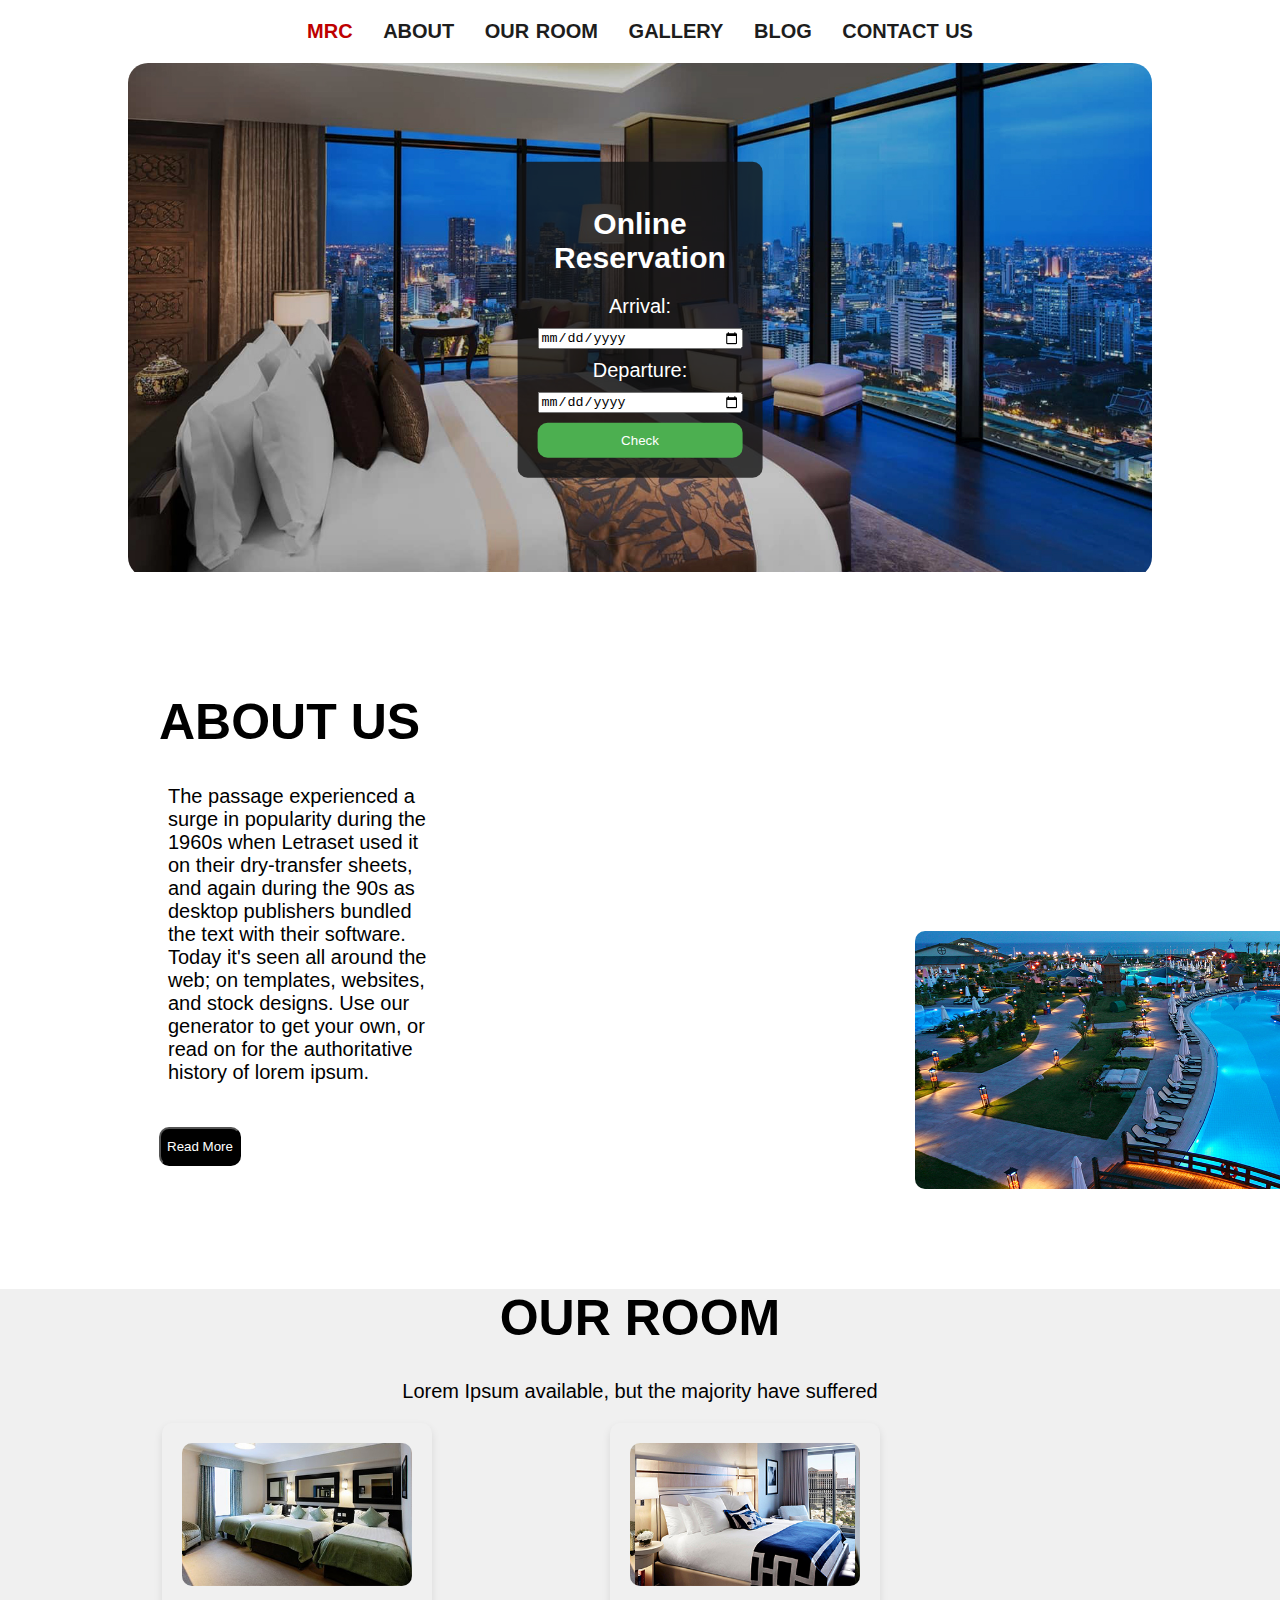
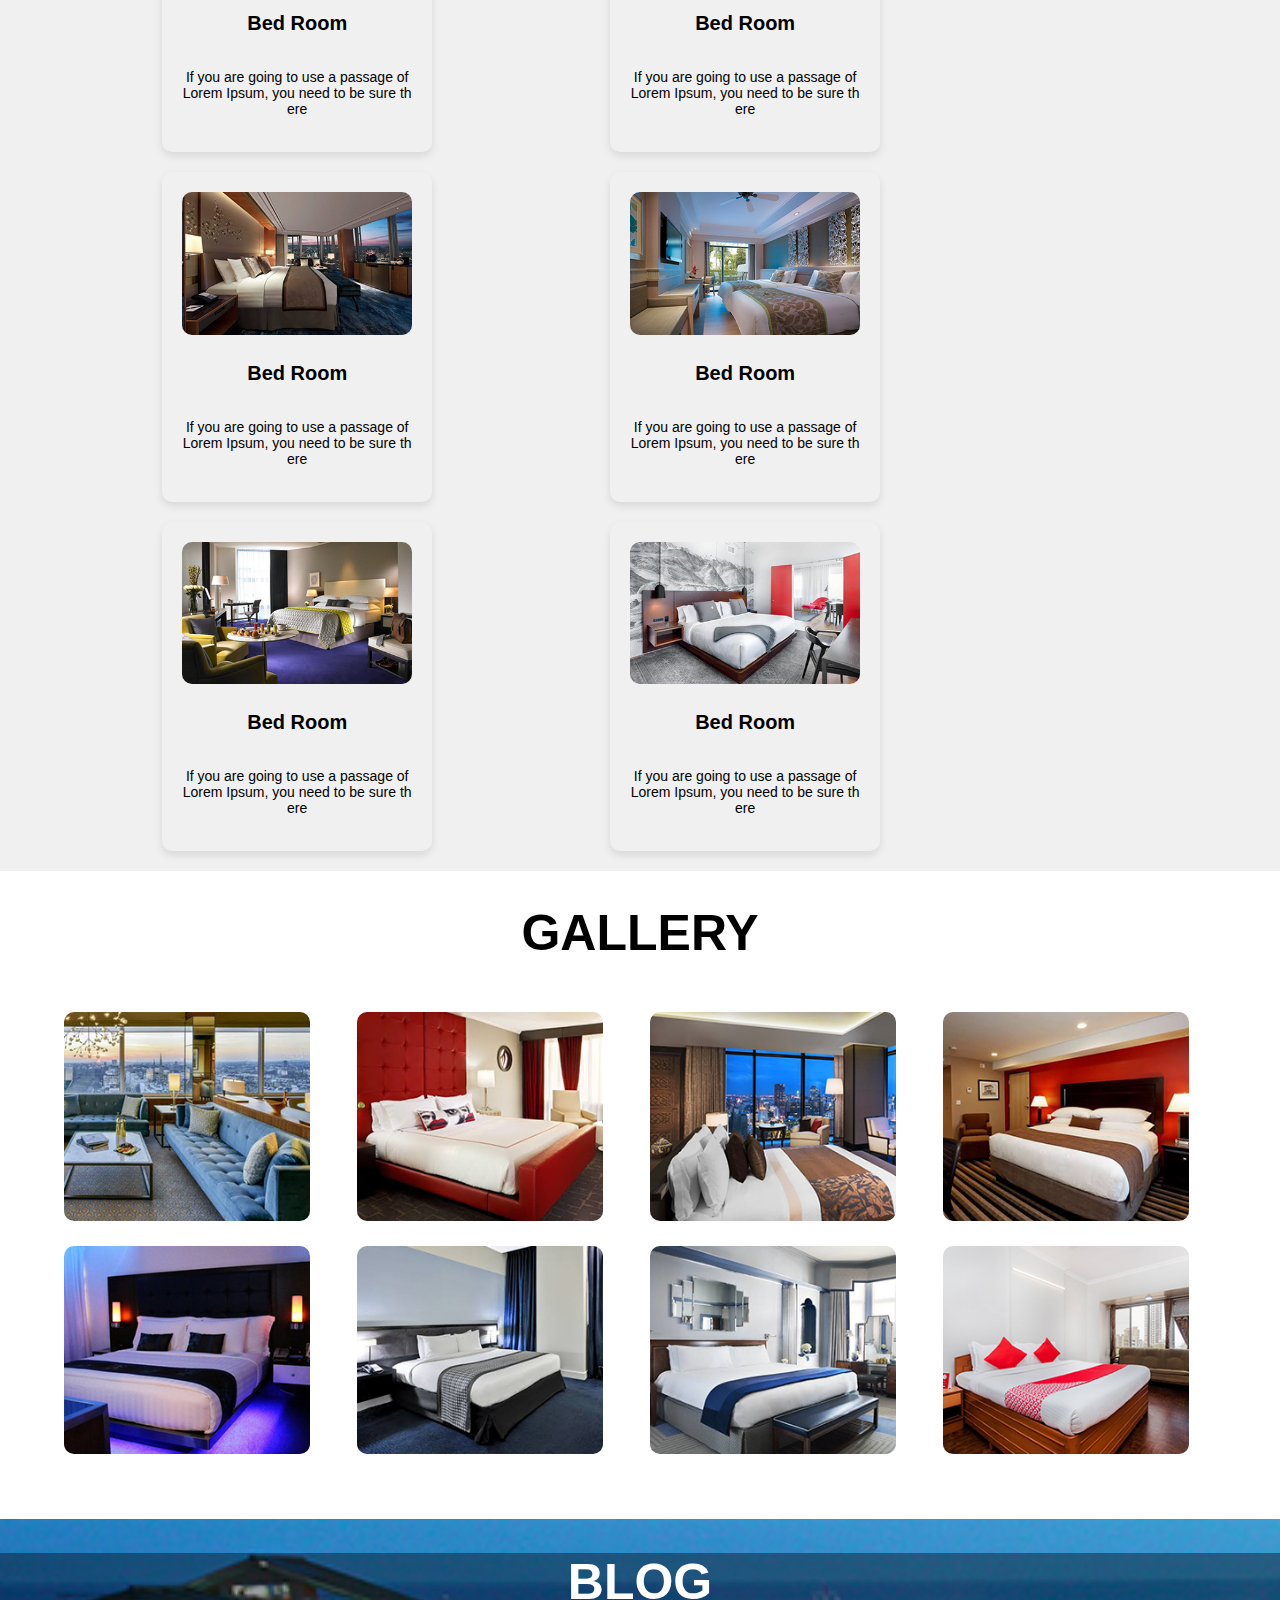
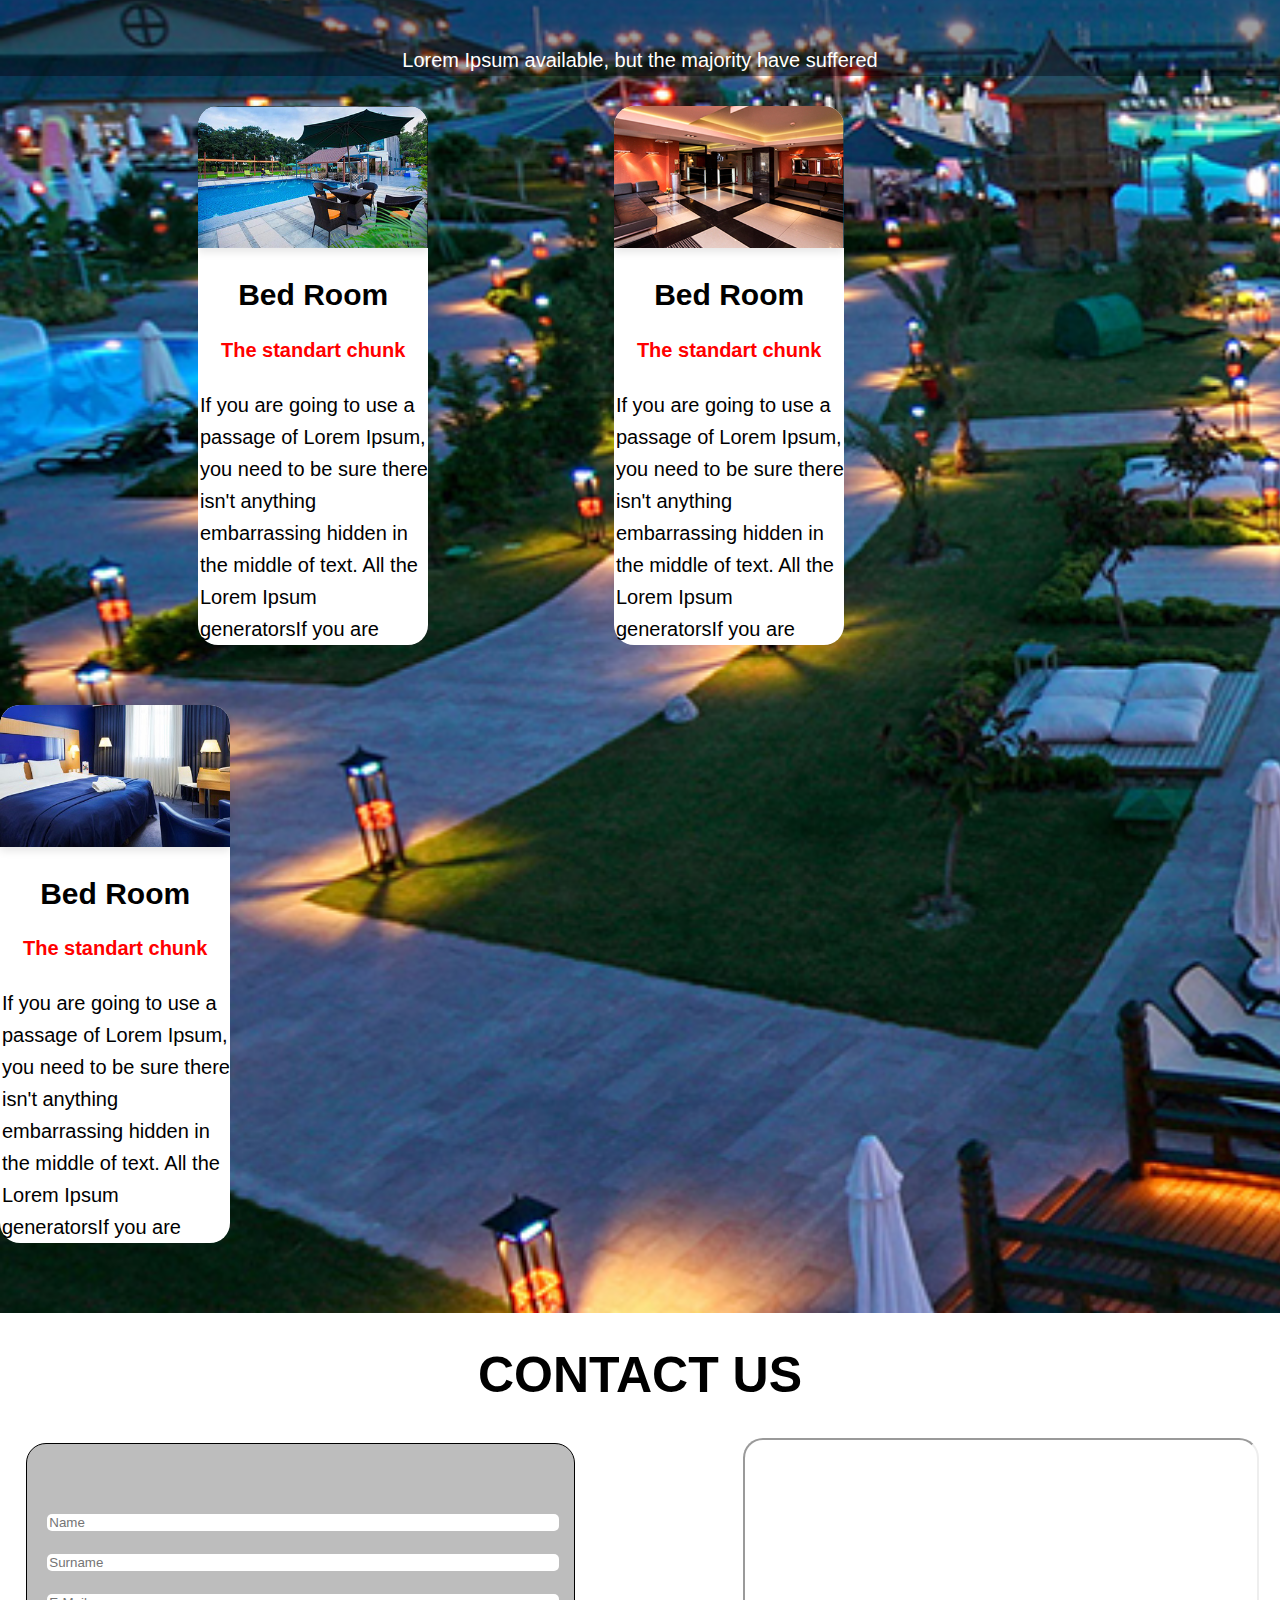
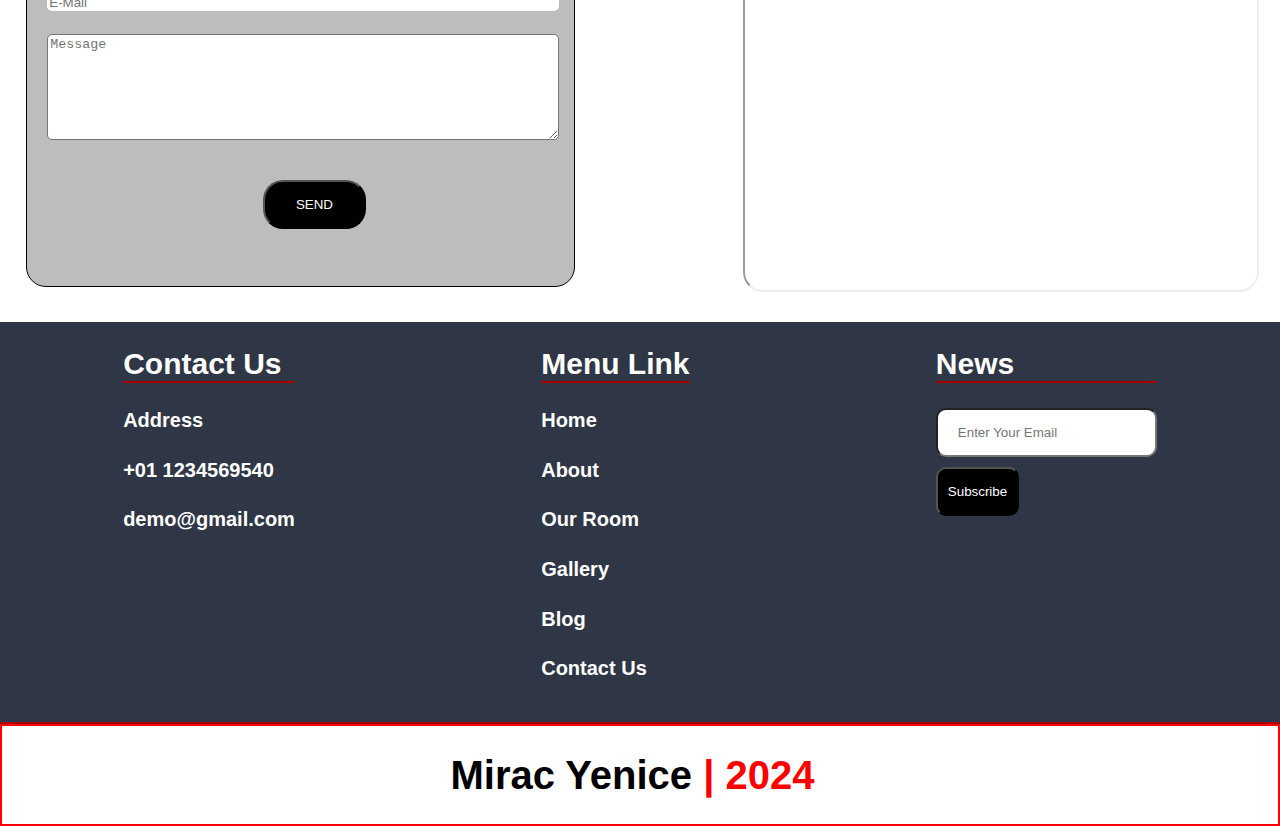
<file: index.html>
<!DOCTYPE html>
<html lang="en">
  <head>
    <meta charset="UTF-8" />
    <meta name="viewport" content="width=device-width, initial-scale=1.0" />
    <link rel="shortcut icon" href="Images/favicon.png" type="image/x-icon" />
    <link
      rel="stylesheet"
      href="https://cdnjs.cloudflare.com/ajax/libs/bootstrap/5.3.3/js/bootstrap.min.js"
    />
    <link rel="stylesheet" href="style.css" />
    <title>Mrc Hotel</title>
  </head>
  <body>
    <div class="container-head">
      <div class="container-nav">
        <a href="index.html" style="border-bottom: none; color: rgb(190, 0, 0)"
          >Mrc</a
        >
        <a href="about.html">About</a>
        <a href="our-room.html" style="word-spacing: 1px">Our Room</a>
        <a href="gallery.html">Gallery</a>
        <a href="blog.html">Blog</a>
        <a href="contact.html" style="word-spacing: 1px">Contact Us</a>
      </div>
    </div>

    <section class="slider">
      <div class="slider-container">
        <div class="slide active">
          <img src="Images/banner1.jpg" alt="Fotoğraf 1" />
        </div>
        <div class="slide">
          <img src="Images/banner2.jpg" alt="Fotoğraf 2" />
        </div>
        <div class="slide">
          <img src="Images/banner3.jpg" alt="Fotoğraf 3" />
        </div>
        <div class="slide">
          <img src="Images/banner1.jpg" alt="Fotoğraf 1" />
        </div>
        <div class="slide">
          <img src="Images/banner2.jpg" alt="Fotoğraf 2" />
        </div>
        <div class="slide">
          <img src="Images/banner3.jpg" alt="Fotoğraf 3" />
        </div>
      </div>

      <div class="form-overlay">
        <h2>Online Reservation</h2>
        <form>
          <label for="giris-tarihi">Arrival:</label>
          <input type="date" id="giris-tarihi" name="giris-tarihi" />

          <label for="cikis-tarihi">Departure:</label>
          <input type="date" id="cikis-tarihi" name="cikis-tarihi" />

          <button type="submit">Check</button>
        </form>
      </div>
    </section>

    <section class="about-container" id="about">
      <div class="item">
        <br>
        <h1>ABOUT US</h1>
        <p>
          The passage experienced a surge in popularity during the 1960s when
          Letraset used it on their dry-transfer sheets, and again during the
          90s as desktop publishers bundled the text with their software. Today
          it's seen all around the web; on templates, websites, and stock
          designs. Use our generator to get your own, or read on for the
          authoritative history of lorem ipsum.
        </p>
        <br>
        <a href="about.html">
        <button class="about-btn">Read More</button></a>
      </div>
      <div class="image-content">
        <img src="Images/about.png" alt="" />
      </div>
    </section>

    <section class="our-room" id="our-room" style="background-color: #f0f0f0">
      <div class="item-text" style="background-color: #f0f0f0">
        <h1
          style="
            justify-content: center;
            position: relative;
            font-size: 50px;

            display: flex;
          "
        >
          OUR ROOM
        </h1>
        <p style="justify-content: center; display: flex; font-size: 20px">
          Lorem Ipsum available, but the majority have suffered
        </p>
      </div>
      <div class="grid-item">
        <img src="Images/room1.jpg" alt="Resim 1" />
        <h2>Bed Room</h2>
        <p>
          If you are going to use a passage of Lorem Ipsum, you need to be sure
          there
        </p>
      </div>

      <div class="grid-item">
        <img src="Images/room2.jpg" alt="Resim 2" />
        <h2>Bed Room</h2>
        <p>
          If you are going to use a passage of Lorem Ipsum, you need to be sure
          there
        </p>
      </div>

      <div class="grid-item">
        <img src="Images/room3.jpg" alt="Resim 3" />
        <h2>Bed Room</h2>
        <p>
          If you are going to use a passage of Lorem Ipsum, you need to be sure
          there
        </p>
      </div>

      <div class="grid-item">
        <img src="Images/room4.jpg" alt="Resim 4" />
        <h2>Bed Room</h2>
        <p>
          If you are going to use a passage of Lorem Ipsum, you need to be sure
          there
        </p>
      </div>

      <div class="grid-item">
        <img src="Images/room5.jpg" alt="Resim 5" />
        <h2>Bed Room</h2>
        <p>
          If you are going to use a passage of Lorem Ipsum, you need to be sure
          there
        </p>
      </div>

      <div class="grid-item">
        <img src="Images/room6.jpg" alt="Resim 6" />
        <h2>Bed Room</h2>
        <p>
          If you are going to use a passage of Lorem Ipsum, you need to be sure
          there
        </p>
      </div>
    </section>

    <section class="gallery" id="gallery">
      <h1 style="justify-content: center; display: flex; font-size: 50px">
        GALLERY
      </h1>

      <div
        class="gallery-container"
        style="
          display: grid;
          grid-template-columns: repeat(4, 1fr); /* Her satırda 4 sütun */
          gap: 20px;
          margin: 50px auto;
          width: 90%;
          flex-wrap: wrap;
        "
      >
        <div class="slideg">
          <img src="Images/gallery/gallery1.jpg" alt="Fotoğraf-1" />
        </div>
        <div class="slideg">
          <img src="Images/gallery/gallery2.jpg" alt="Fotoğraf-2" />
        </div>
        <div class="slideg">
          <img src="Images/gallery/gallery3.jpg" alt="Fotoğraf-3" />
        </div>
        <div class="slideg">
          <img src="Images/gallery/gallery4.jpg" alt="Fotoğraf-4" />
        </div>
        <div class="slideg">
          <img src="Images/gallery/gallery5.jpg" alt="Fotoğraf-5" />
        </div>
        <div class="slideg">
          <img src="Images/gallery/gallery6.jpg" alt="Fotoğraf-6" />
        </div>
        <div class="slideg">
          <img src="Images/gallery/gallery7.jpg" alt="Fotoğraf-7" />
        </div>
        <div class="slideg">
          <img src="Images/gallery/gallery8.jpg" alt="Fotoğraf-8" />
        </div>
      </div>
    </section>

    <section class="blog" id="blog">
      <div
        class="blog-container"
        style="background-color: rgba(0, 0, 8, 0.384); flex-wrap: initial"
      >
        <h1
          style="
            display: flex;
            justify-content: center;
            font-size: 50px;
            color: white;
          "
        >
          BLOG
        </h1>
        <p
          style="
            display: flex;
            justify-content: center;
            color: white;
            font-size: 20px;
            word-break: break-all;
          "
        >
          Lorem Ipsum available, but the majority have suffered
        </p>
      </div>
      <div class="grid-items" style="margin-left: 22vh">
        <img src="Images/blog/blog1.jpg" alt="Resim-1" />
        <h2 style="justify-content: center; display: flex">Bed Room</h2>
        <h4 style="color: red; display: flex; justify-content: center">
          The standart chunk
        </h4>
        <p style="margin-left: 2px">
          If you are going to use a passage of Lorem Ipsum, you need to be sure
          there isn't anything embarrassing hidden in the middle of text. All
          the Lorem Ipsum generatorsIf you are
        </p>
      </div>
      <div class="grid-items">
        <img src="Images/blog/blog2.jpg" alt="Resim-1" />
        <h2 style="justify-content: center; display: flex">Bed Room</h2>
        <h4 style="color: red; display: flex; justify-content: center">
          The standart chunk
        </h4>
        <p style="margin-left: 2px">
          If you are going to use a passage of Lorem Ipsum, you need to be sure
          there isn't anything embarrassing hidden in the middle of text. All
          the Lorem Ipsum generatorsIf you are
        </p>
      </div>
      <div class="grid-items">
        <img src="Images/blog/blog3.jpg" alt="Resim-1" />
        <h2 style="justify-content: center; display: flex">Bed Room</h2>
        <h4 style="color: red; display: flex; justify-content: center">
          The standart chunk
        </h4>
        <p style="margin-left: 2px">
          If you are going to use a passage of Lorem Ipsum, you need to be sure
          there isn't anything embarrassing hidden in the middle of text. All
          the Lorem Ipsum generatorsIf you are
        </p>
      </div>
    </section>

    <section
      class="contact"
      id="contact"
      
    >
      <div class="contact-header" style="display: block">
        <h1 style="font-size: 50px; display: flex; justify-content: center">
          CONTACT US
        </h1>
      </div>
      <div class="form" style="top: 0">
        <form>
          <input
            type="text"
            id="isim"
            style="border-radius: 5px; border: none"
            name="isim"
            placeholder="Name"
          />
          <br />

          <input
            type="text"
            id="isim"
            style="border-radius: 5px; border: none"
            name="soyisim"
            placeholder="Surname"
          />
          <br />

          <input
            type="email"
            id="email"
            style="border-radius: 5px; border: none"
            name="email"
            placeholder="E-Mail"
          />
          <br />

          <textarea
            id="mesaj"
            style="height: 100px; border-radius: 5px"
            name="mesaj"
            placeholder="Message"
          ></textarea>

          <button
            class="sendBtn"
            type="submit"
            style="
              width: 20%;
              justify-content: center;
              display: flex;
              text-decoration: none;
              background-color: black;
              color: white;
              border-radius: 20px;
              margin-left: 24vh;
              padding: 15px;
              margin-top: 40px;
              cursor: pointer;
            "
          >
            SEND
          </button>
        </form>

        <iframe
          src="https://www.google.com/maps/embed?pb=!1m18!1m12!1m3!1d6015.759877054933!2d28.99177514809482!3d41.071616973734265!2m3!1f0!2f0!3f0!3m2!1i1024!2i768!4f13.1!3m3!1m2!1s0x14cab6f83672f8bd%3A0x12c9d57e5a4cc0b8!2zTWVjaWRpeWVrw7Z5LCAzNDM4MSDFnmnFn2xpL8Swc3RhbmJ1bA!5e0!3m2!1sen!2str!4v1726172340310!5m2!1sen!2str"
          class="map"
          loading="lazy"
          referrerpolicy="no-referrer-when-downgrade"
        ></iframe>
      </div>
    </section>

    <section class="footer-container">
      <footer class="ftr">
        <div class="ftrAbout">
          <h2>Contact Us</h2>
          <h4>Address</h4>
          <h4>+01 1234569540</h4>
          <h4>demo@gmail.com</h4>
        </div>
        <div class="ftrMenu" style="text-decoration: none; color: white">
          <h2>Menu Link</h2>
          <h4><a href="index.html">Home</a></h4>
          <h4><a href="about.html">About</a></h4>
          <h4><a href="our-room.html">Our Room</a></h4>
          <h4><a href="gallery.html">Gallery</a></h4>
          <h4><a href="blog.html">Blog</a></h4>
          <h4><a href="contact.html">Contact Us</a></h4>
        </div>
        <div class="ftrNew">
          <h2>News</h2>
          <form>
            <input type="email" placeholder="Enter Your Email" />
          </form>
          <button>Subscribe</button>
        </div>
        

      </footer>
        <div style="align-items: center; justify-content: center; display: flex; border: 2px solid red; padding-right: 15px;">
          <h1>Mirac Yenice <span style="color: red">| 2024</span></h1>
        </div>
    </section>

    <script src="app.js"></script>
    <script src="https://cdn.jsdelivr.net/npm/bootstrap@5.3.3/dist/js/bootstrap.bundle.min.js"></script>
  </body>
</html>
</file>
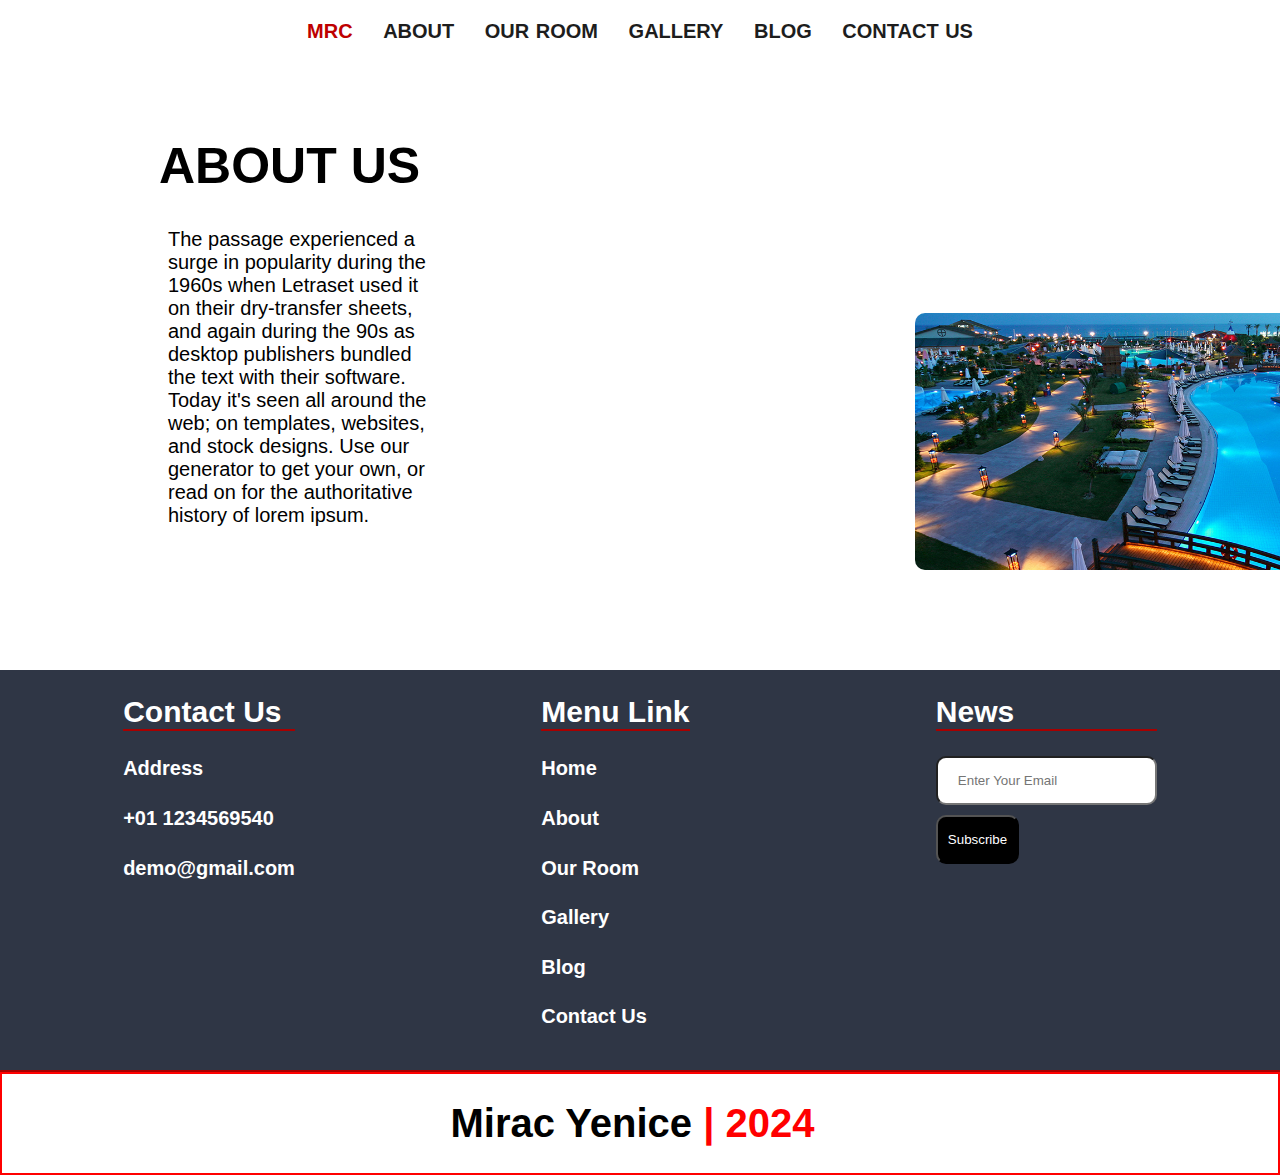
<file: about.html>
<!DOCTYPE html>
<html lang="en">
  <head>
    <meta charset="UTF-8" />
    <meta name="viewport" content="width=device-width, initial-scale=1.0" />
    <link
      rel="stylesheet"
      href="https://cdnjs.cloudflare.com/ajax/libs/bootstrap/5.3.3/js/bootstrap.min.js"
    />
    <link rel="stylesheet" href="style.css" />
    <title>Mrc Hotel</title>
  </head>
  <body>
    <div class="container-head">
      <div class="container-nav">
        <a href="index.html" style="color: rgb(190, 0, 0)">Mrc</a>
        <a href="about.html">About</a>
        <a href="our-room.html" style="word-spacing: 1px">Our Room</a>
        <a href="gallery.html">Gallery</a>
        <a href="blog.html">Blog</a>
        <a href="contact.html" style="word-spacing: 1px">Contact Us</a>
      </div>
    </div>



    <section class="about-container" id="about">
      <div class="item">
        <h1>ABOUT US</h1>
        <p>
          The passage experienced a surge in popularity during the 1960s when
          Letraset used it on their dry-transfer sheets, and again during the
          90s as desktop publishers bundled the text with their software. Today
          it's seen all around the web; on templates, websites, and stock
          designs. Use our generator to get your own, or read on for the
          authoritative history of lorem ipsum.
        </p>
        
      </div>
      <div class="image-content">
        <img src="Images/about.png" alt="" />
      </div>
    </section>



    <section class="footer-container">
      <footer class="ftr">
        <div class="ftrAbout">
          <h2>Contact Us</h2>
            <h4>Address</h4>
            <h4>+01 1234569540</h4>
            <h4>demo@gmail.com</h4>
        </div>
        <div class="ftrMenu" style="text-decoration: none; color: white;">
          <h2>Menu Link</h2>
            <h4><a href="index.html">Home</a></h4>
            <h4><a href="about.html">About</a></h4>
            <h4><a href="our-room.html">Our Room</a></h4>
            <h4><a href="gallery.html">Gallery</a></h4>
            <h4><a href="blog.html">Blog</a></h4>
            <h4><a href="contact.html">Contact Us</a></h4>
        </div>
        <div class="ftrNew">
          <h2>News</h2>
          <form>
            <input type="email" placeholder="Enter Your Email">
          </form>
          <button>Subscribe</button>
        </div>
      </footer>
        <div style="align-items: center; justify-content: center; display: flex; border: 2px solid red; padding-right: 15px;">
          <h1>Mirac Yenice <span style="color: red">| 2024</span></h1>
        </div>
    </section>

    <script src="app.js"></script>
  </body>
</html>
</file>
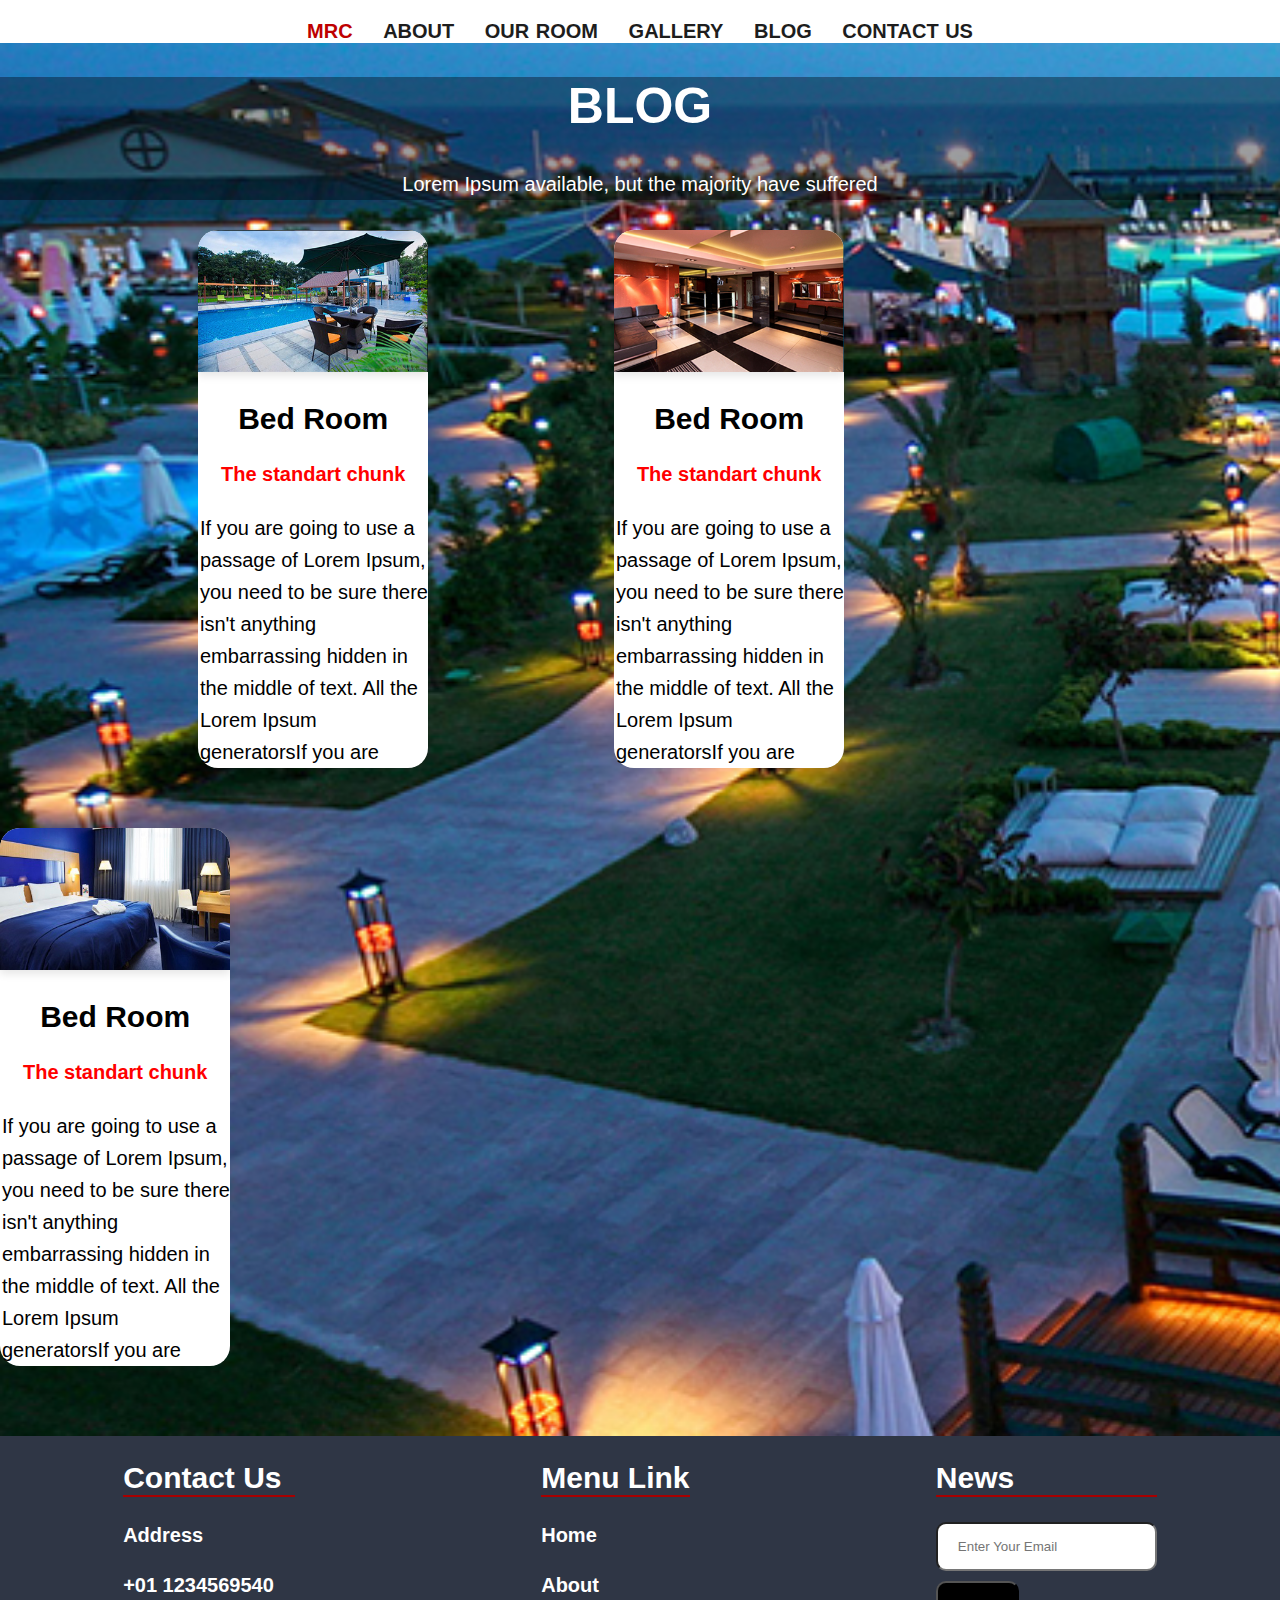
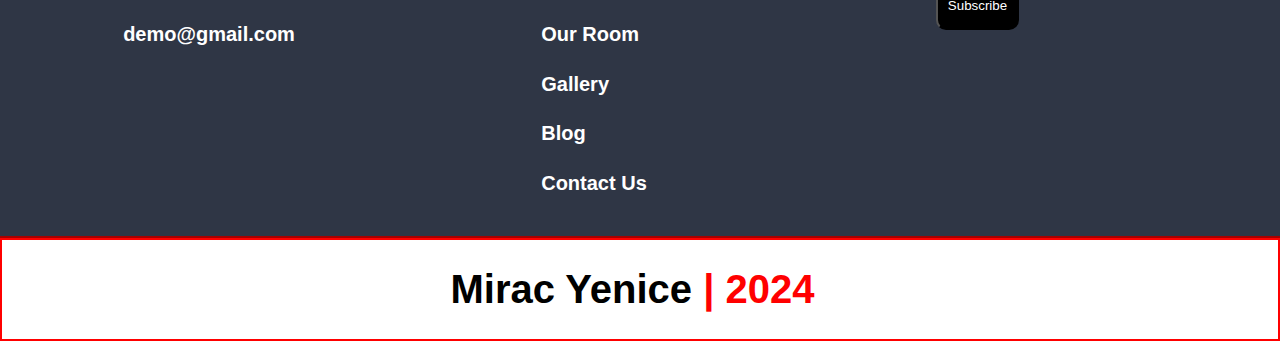
<file: blog.html>
<!DOCTYPE html>
<html lang="en">
  <head>
    <meta charset="UTF-8" />
    <meta name="viewport" content="width=device-width, initial-scale=1.0" />
    <link
      rel="stylesheet"
      href="https://cdnjs.cloudflare.com/ajax/libs/bootstrap/5.3.3/js/bootstrap.min.js"
    />
    <link rel="stylesheet" href="style.css" />
    <title>Mrc Hotel</title>
  </head>
  <body>
    <div class="container-head">
      <div class="container-nav">
        <a href="index.html" style="color: rgb(190, 0, 0)">Mrc</a>
        <a href="about.html">About</a>
        <a href="our-room.html" style="word-spacing: 1px">Our Room</a>
        <a href="gallery.html">Gallery</a>
        <a href="blog.html">Blog</a>
        <a href="contact.html" style="word-spacing: 1px">Contact Us</a>
      </div>
    </div>

    <section class="blog" id="blog">
      <div
        class="blog-container"
        style="background-color: rgba(0, 0, 8, 0.384)"
      >
        <h1
          style="
            display: flex;
            justify-content: center;
            font-size: 50px;
            color: white;
          "
        >
          BLOG
        </h1>
        <p
          style="
            display: flex;
            justify-content: center;
            color: white;
            font-size: 20px;
          "
        >
          Lorem Ipsum available, but the majority have suffered
        </p>
      </div>
      <div class="grid-items" style="margin-left: 22vh">
        <img src="Images/blog/blog1.jpg" alt="Resim-1" />
        <h2 style="justify-content: center; display: flex">Bed Room</h2>
        <h4 style="color: red; display: flex; justify-content: center">
          The standart chunk
        </h4>
        <p style="margin-left: 2px">
          If you are going to use a passage of Lorem Ipsum, you need to be sure
          there isn't anything embarrassing hidden in the middle of text. All
          the Lorem Ipsum generatorsIf you are
        </p>
      </div>
      <div class="grid-items">
        <img src="Images/blog/blog2.jpg" alt="Resim-1" />
        <h2 style="justify-content: center; display: flex">Bed Room</h2>
        <h4 style="color: red; display: flex; justify-content: center">
          The standart chunk
        </h4>
        <p style="margin-left: 2px">
          If you are going to use a passage of Lorem Ipsum, you need to be sure
          there isn't anything embarrassing hidden in the middle of text. All
          the Lorem Ipsum generatorsIf you are
        </p>
      </div>
      <div class="grid-items">
        <img src="Images/blog/blog3.jpg" alt="Resim-1" />
        <h2 style="justify-content: center; display: flex">Bed Room</h2>
        <h4 style="color: red; display: flex; justify-content: center">
          The standart chunk
        </h4>
        <p style="margin-left: 2px">
          If you are going to use a passage of Lorem Ipsum, you need to be sure
          there isn't anything embarrassing hidden in the middle of text. All
          the Lorem Ipsum generatorsIf you are
        </p>
      </div>
    </section>

    <section class="footer-container">
      <footer class="ftr">
        <div class="ftrAbout">
          <h2>Contact Us</h2>
          <h4>Address</h4>
          <h4>+01 1234569540</h4>
          <h4>demo@gmail.com</h4>
        </div>
        <div class="ftrMenu" style="text-decoration: none; color: white">
          <h2>Menu Link</h2>
          <h4><a href="index.html">Home</a></h4>
          <h4><a href="about.html">About</a></h4>
          <h4><a href="our-room.html">Our Room</a></h4>
          <h4><a href="gallery.html">Gallery</a></h4>
          <h4><a href="blog.html">Blog</a></h4>
          <h4><a href="contact.html">Contact Us</a></h4>
        </div>
        <div class="ftrNew">
          <h2>News</h2>
          <form>
            <input type="email" placeholder="Enter Your Email" />
          </form>
          <button>Subscribe</button>
        </div>
      </footer>
        <div style="align-items: center; justify-content: center; display: flex; border: 2px solid red; padding-right: 15px;">
          <h1>Mirac Yenice <span style="color: red">| 2024</span></h1>
        </div>
    </section>

    <script src="app.js"></script>
  </body>
</html>
</file>
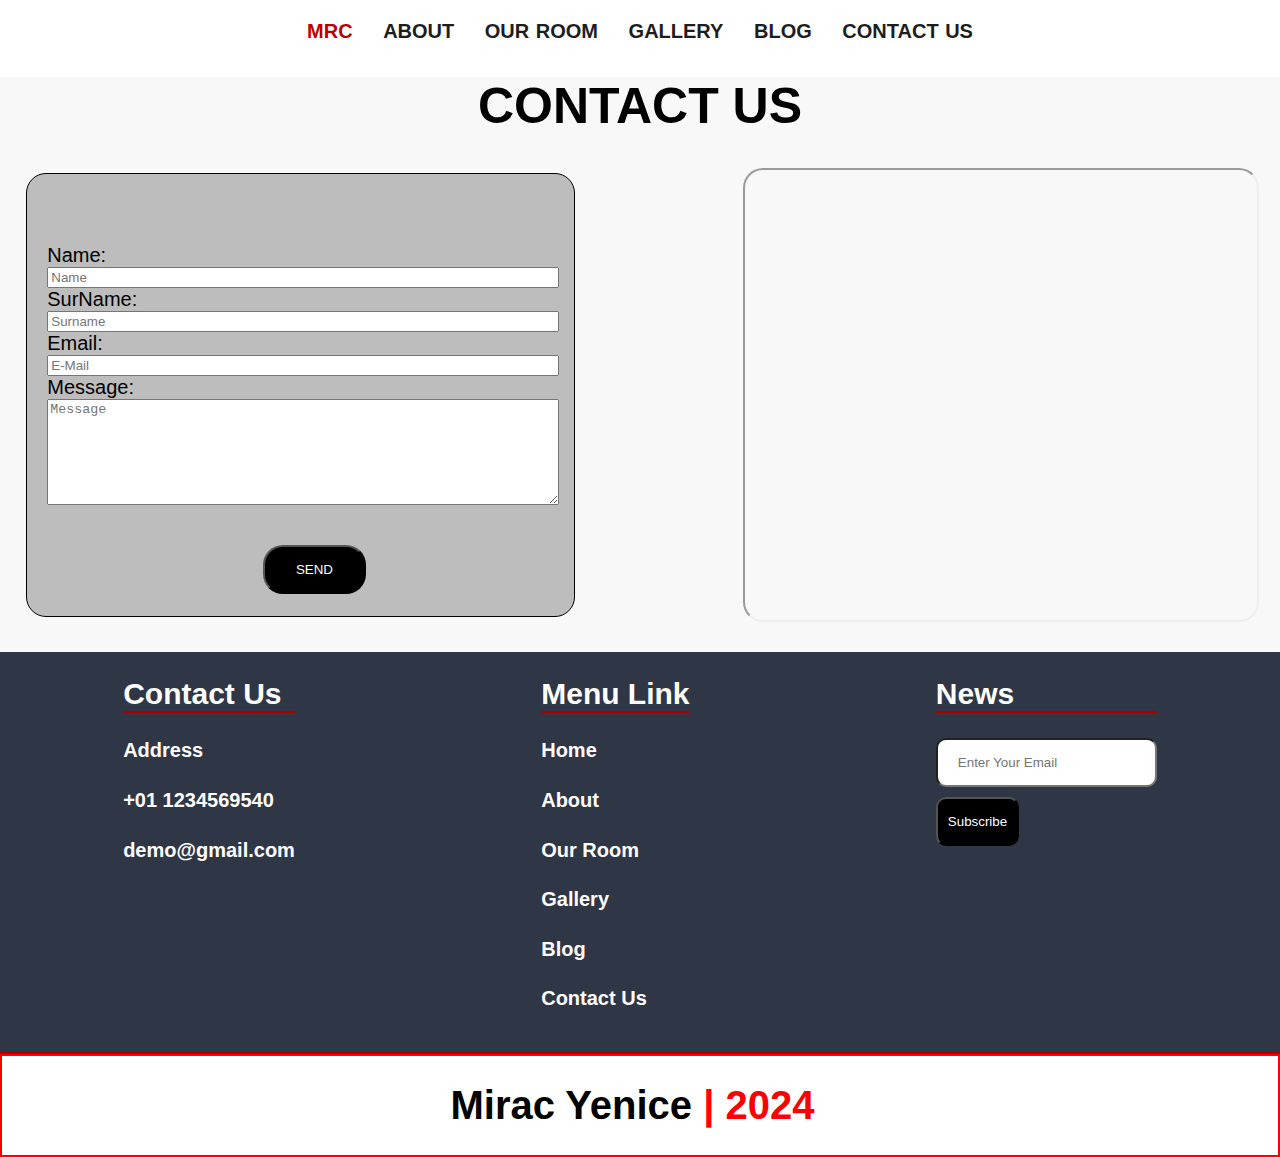
<file: contact.html>
<!DOCTYPE html>
<html lang="en">
  <head>
    <meta charset="UTF-8" />
    <meta name="viewport" content="width=device-width, initial-scale=1.0" />
    <link
      rel="stylesheet"
      href="https://cdnjs.cloudflare.com/ajax/libs/bootstrap/5.3.3/js/bootstrap.min.js"
    />
    <link rel="stylesheet" href="style.css" />
    <title>Mrc Hotel</title>
  </head>
  <body>
    <div class="container-head">
      <div class="container-nav">
        <a href="index.html" style="color: rgb(190, 0, 0)">Mrc</a>
        <a href="about.html">About</a>
        <a href="our-room.html" style="word-spacing: 1px">Our Room</a>
        <a href="gallery.html">Gallery</a>
        <a href="blog.html">Blog</a>
        <a href="contact.html" style="word-spacing: 1px">Contact Us</a>
      </div>
    </div>

    <section
      class="contact"
      id="contact"
      style="background-color: rgba(236, 236, 236, 0.384)"
    >
      <div class="contact-header">
        <h1 style="font-size: 50px; display: flex; justify-content: center">
          CONTACT US
        </h1>
      </div>
      <div class="form">
        <form>
          <label for="name">Name:</label>
          <input type="text" id="isim" name="isim" placeholder="Name" />
          <label for="surname">SurName:</label>
          <input type="text" id="isim" name="soyisim" placeholder="Surname" />

          <label for="email">Email:</label>
          <input type="email" id="email" name="email" placeholder="E-Mail" />

          <label for="mesaj">Message:</label>
          <textarea
            id="mesaj"
            style="height: 100px"
            name="mesaj"
            placeholder="Message"
          ></textarea>

          <button
            type="submit"
            style="
              width: 20%;
              justify-content: center;
              display: flex;
              text-decoration: none;
              background-color: black;
              color: white;
              border-radius: 20px;
              margin-left: 24vh;
              padding: 15px;
              margin-top: 40px;
            "
          >
            SEND
          </button>
        </form>

        <iframe
          src="https://www.google.com/maps/embed?pb=!1m18!1m12!1m3!1d6015.759877054933!2d28.99177514809482!3d41.071616973734265!2m3!1f0!2f0!3f0!3m2!1i1024!2i768!4f13.1!3m3!1m2!1s0x14cab6f83672f8bd%3A0x12c9d57e5a4cc0b8!2zTWVjaWRpeWVrw7Z5LCAzNDM4MSDFnmnFn2xpL8Swc3RhbmJ1bA!5e0!3m2!1sen!2str!4v1726172340310!5m2!1sen!2str"
          class="map"
          loading="lazy"
          referrerpolicy="no-referrer-when-downgrade"
        ></iframe>
      </div>
    </section>

    <section class="footer-container">
      <footer class="ftr">
        <div class="ftrAbout">
          <h2>Contact Us</h2>
          <h4>Address</h4>
          <h4>+01 1234569540</h4>
          <h4>demo@gmail.com</h4>
        </div>
        <div class="ftrMenu" style="text-decoration: none; color: white">
          <h2>Menu Link</h2>
          <h4><a href="index.html">Home</a></h4>
          <h4><a href="about.html">About</a></h4>
          <h4><a href="our-room.html">Our Room</a></h4>
          <h4><a href="gallery.html">Gallery</a></h4>
          <h4><a href="blog.html">Blog</a></h4>
          <h4><a href="contact.html">Contact Us</a></h4>
        </div>
        <div class="ftrNew">
          <h2>News</h2>
          <form>
            <input type="email" placeholder="Enter Your Email" />
          </form>
          <button>Subscribe</button>
        </div>
      </footer>
        <div style="align-items: center; justify-content: center; display: flex; border: 2px solid red; padding-right: 15px;">
          <h1>Mirac Yenice <span style="color: red">| 2024</span></h1>
        </div>
    </section>

    <script src="app.js"></script>
  </body>
</html>
</file>
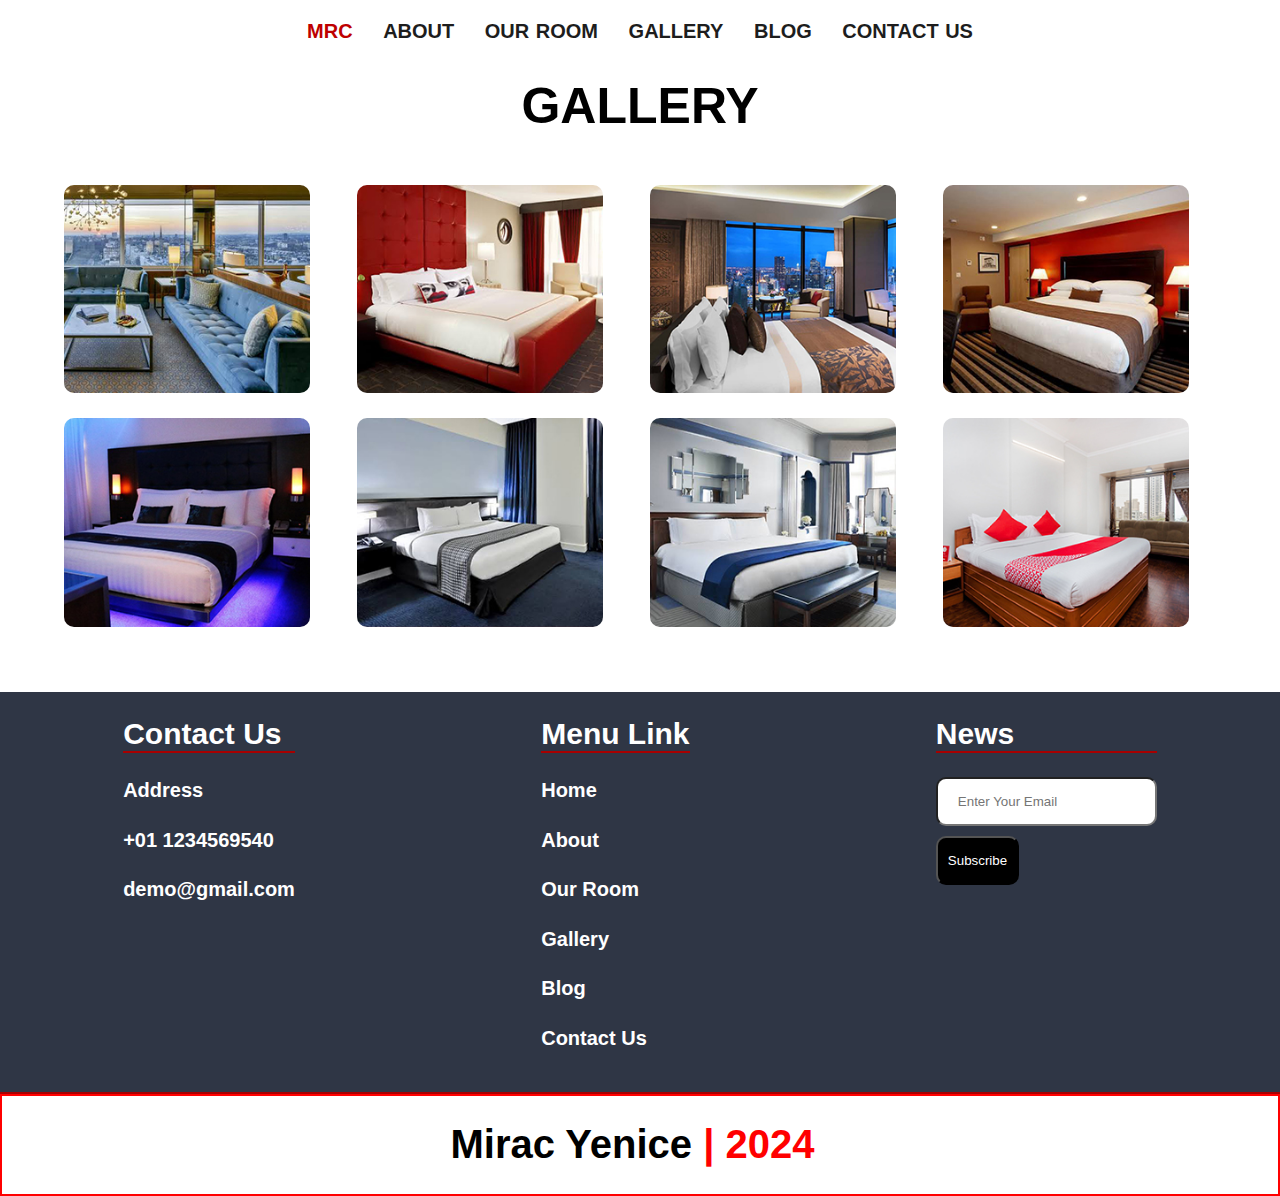
<file: gallery.html>
<!DOCTYPE html>
<html lang="en">
  <head>
    <meta charset="UTF-8" />
    <meta name="viewport" content="width=device-width, initial-scale=1.0" />
    <link
      rel="stylesheet"
      href="https://cdnjs.cloudflare.com/ajax/libs/bootstrap/5.3.3/js/bootstrap.min.js"
    />
    <link rel="stylesheet" href="style.css" />
    <title>Mrc Hotel</title>
  </head>
  <body>
    <div class="container-head">
      <div class="container-nav">
        <a href="index.html" style="color: rgb(190, 0, 0)">Mrc</a>
        <a href="about.html">About</a>
        <a href="our-room.html" style="word-spacing: 1px">Our Room</a>
        <a href="gallery.html">Gallery</a>
        <a href="blog.html">Blog</a>
        <a href="contact.html" style="word-spacing: 1px">Contact Us</a>
      </div>
    </div>

    <section class="gallery" id="gallery">
      <h1 style="justify-content: center; display: flex; font-size: 50px">
        GALLERY
      </h1>

      <div
        class="gallery-container"
        style="
          display: grid;
          grid-template-columns: repeat(4, 1fr); /* Her satırda 4 sütun */
          gap: 20px;
          margin: 50px auto;
          width: 90%;
        "
      >
        <div class="slide-active">
          <img src="Images/gallery/gallery1.jpg" alt="Fotoğraf-1" />
        </div>
        <div class="slide">
          <img src="Images/gallery/gallery2.jpg" alt="Fotoğraf-2" />
        </div>
        <div class="slide">
          <img src="Images/gallery/gallery3.jpg" alt="Fotoğraf-3" />
        </div>
        <div class="slide">
          <img src="Images/gallery/gallery4.jpg" alt="Fotoğraf-4" />
        </div>
        <div class="slide">
          <img src="Images/gallery/gallery5.jpg" alt="Fotoğraf-5" />
        </div>
        <div class="slide">
          <img src="Images/gallery/gallery6.jpg" alt="Fotoğraf-6" />
        </div>
        <div class="slide">
          <img src="Images/gallery/gallery7.jpg" alt="Fotoğraf-7" />
        </div>
        <div class="slide">
          <img src="Images/gallery/gallery8.jpg" alt="Fotoğraf-8" />
        </div>
      </div>
    </section>

    <section class="footer-container">
      <footer class="ftr">
        <div class="ftrAbout">
          <h2>Contact Us</h2>
          <h4>Address</h4>
          <h4>+01 1234569540</h4>
          <h4>demo@gmail.com</h4>
        </div>
        <div class="ftrMenu" style="text-decoration: none; color: white">
          <h2>Menu Link</h2>
          <h4><a href="index.html">Home</a></h4>
          <h4><a href="about.html">About</a></h4>
          <h4><a href="our-room.html">Our Room</a></h4>
          <h4><a href="gallery.html">Gallery</a></h4>
          <h4><a href="blog.html">Blog</a></h4>
          <h4><a href="contact.html">Contact Us</a></h4>
        </div>
        <div class="ftrNew">
          <h2>News</h2>
          <form>
            <input type="email" placeholder="Enter Your Email" />
          </form>
          <button>Subscribe</button>
        </div>
      </footer>
        <div style="align-items: center; justify-content: center; display: flex; border: 2px solid red; padding-right: 15px;">
          <h1>Mirac Yenice <span style="color: red">| 2024</span></h1>
        </div>
    </section>

    <script src="app.js"></script>
  </body>
</html>
</file>
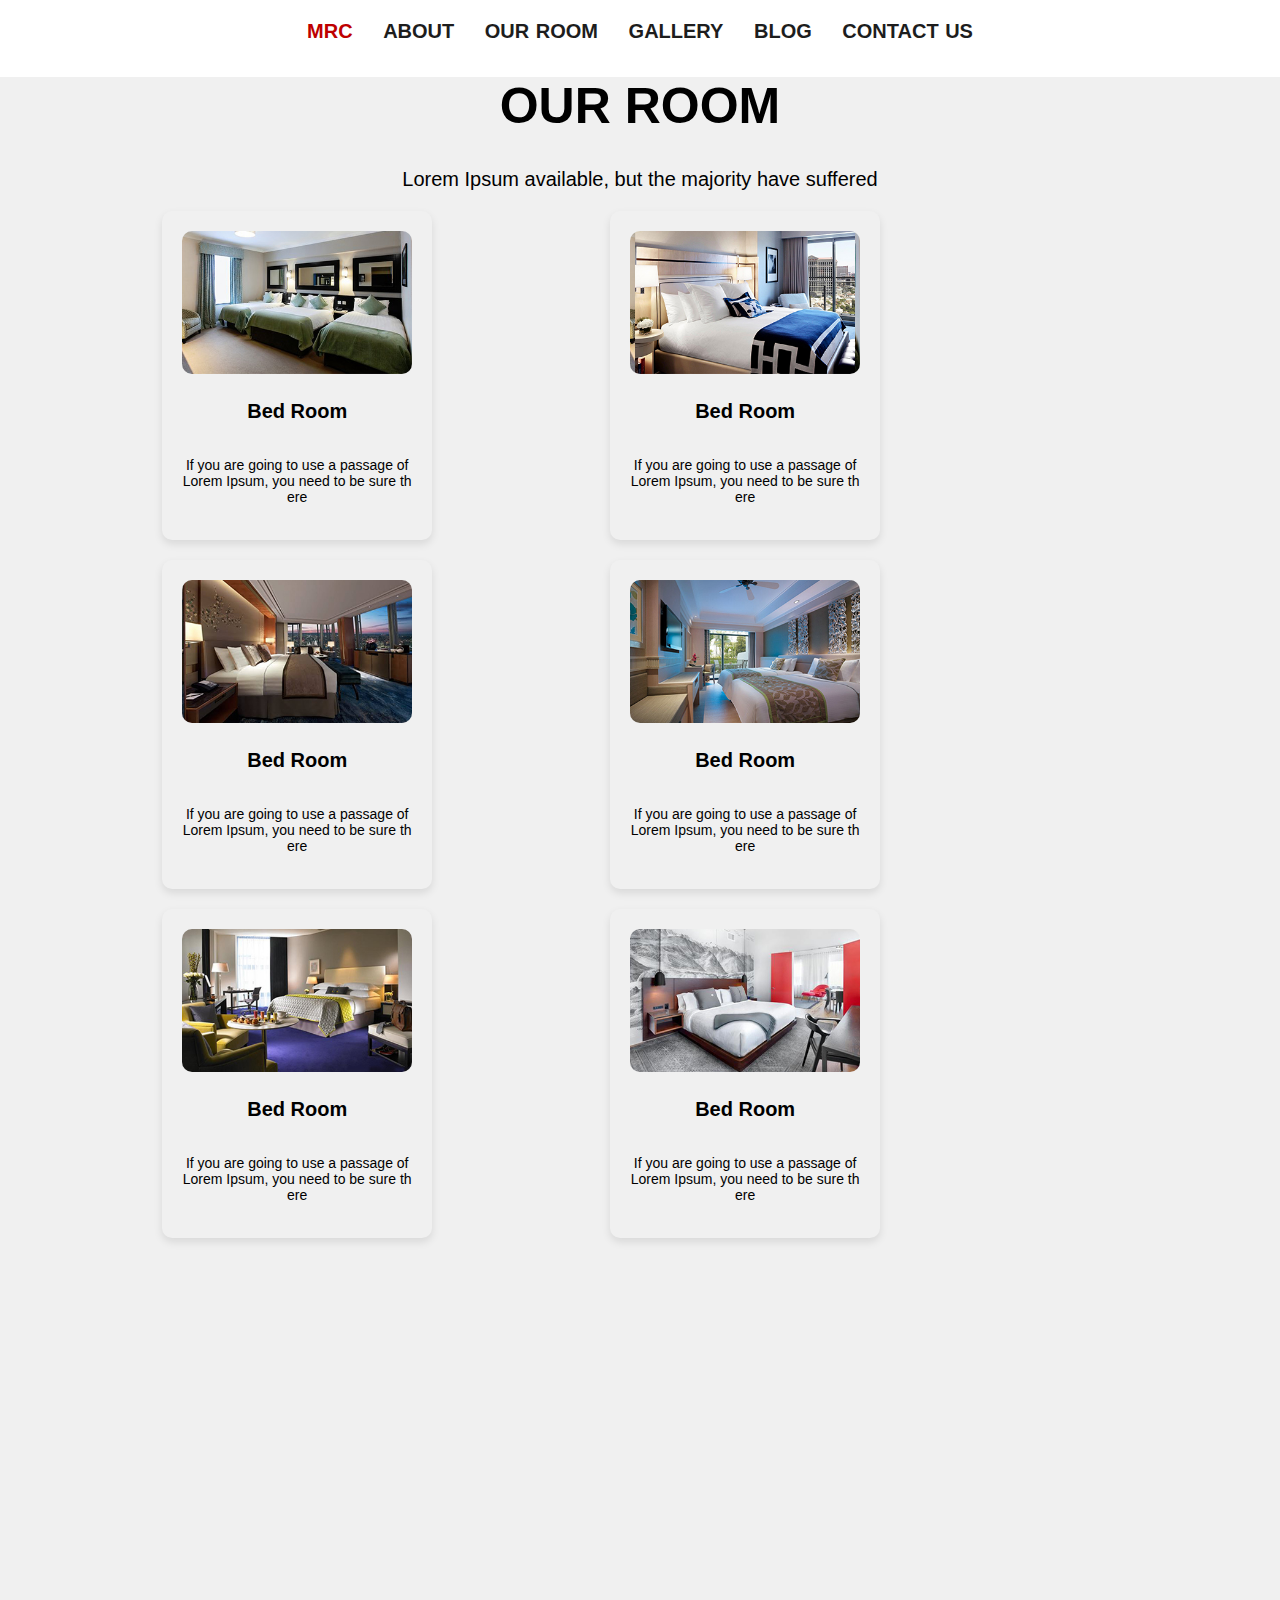
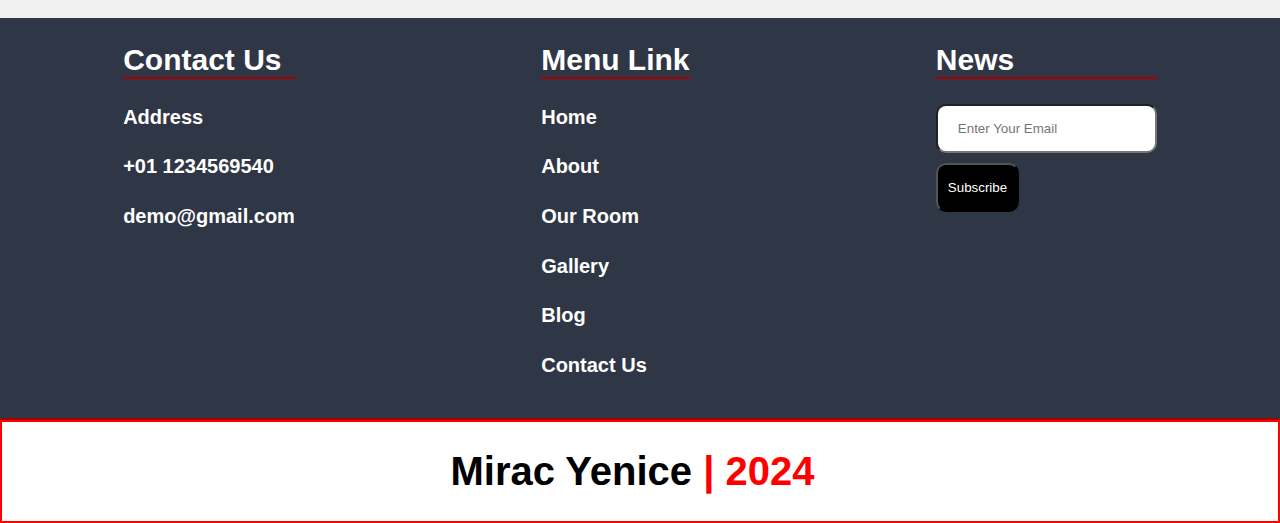
<file: our-room.html>
<!DOCTYPE html>
<html lang="en">
  <head>
    <meta charset="UTF-8" />
    <meta name="viewport" content="width=device-width, initial-scale=1.0" />
    <link
      rel="stylesheet"
      href="https://cdnjs.cloudflare.com/ajax/libs/bootstrap/5.3.3/js/bootstrap.min.js"
    />
    <link rel="stylesheet" href="style.css" />
    <title>Mrc Hotel</title>
  </head>
  <body>
    <div class="container-head">
      <div class="container-nav">
        <a href="index.html" style="color: rgb(190, 0, 0)">Mrc</a>
        <a href="about.html">About</a>
        <a href="our-room.html" style="word-spacing: 1px">Our Room</a>
        <a href="gallery.html">Gallery</a>
        <a href="blog.html">Blog</a>
        <a href="contact.html" style="word-spacing: 1px">Contact Us</a>
      </div>
    </div>

    <section class="our-room" id="our-room" style="background-color: #f0f0f0; padding-bottom: 40vh;">
      <div class="item-text">
        <h1
          style="
            justify-content: center;
            position: relative;
            font-size: 50px;

            display: flex;
          "
        >
          OUR ROOM
        </h1>
        <p style="justify-content: center; display: flex; font-size: 20px">
          Lorem Ipsum available, but the majority have suffered
        </p>
      </div>
      <div class="grid-item">
        <img src="Images/room1.jpg" alt="Resim 1" />
        <h2>Bed Room</h2>
        <p>
          If you are going to use a passage of Lorem Ipsum, you need to be sure
          there
        </p>
      </div>

      <div class="grid-item">
        <img src="Images/room2.jpg" alt="Resim 2" />
        <h2>Bed Room</h2>
        <p>
          If you are going to use a passage of Lorem Ipsum, you need to be sure
          there
        </p>
      </div>

      <div class="grid-item">
        <img src="Images/room3.jpg" alt="Resim 3" />
        <h2>Bed Room</h2>
        <p>
          If you are going to use a passage of Lorem Ipsum, you need to be sure
          there
        </p>
      </div>

      <div class="grid-item">
        <img src="Images/room4.jpg" alt="Resim 4" />
        <h2>Bed Room</h2>
        <p>
          If you are going to use a passage of Lorem Ipsum, you need to be sure
          there
        </p>
      </div>

      <div class="grid-item">
        <img src="Images/room5.jpg" alt="Resim 5" />
        <h2>Bed Room</h2>
        <p>
          If you are going to use a passage of Lorem Ipsum, you need to be sure
          there
        </p>
      </div>

      <div class="grid-item">
        <img src="Images/room6.jpg" alt="Resim 6" />
        <h2>Bed Room</h2>
        <p>
          If you are going to use a passage of Lorem Ipsum, you need to be sure
          there
        </p>
      </div>
    </section>

    <section class="footer-container">
      <footer class="ftr">
        <div class="ftrAbout">
          <h2>Contact Us</h2>
          <h4>Address</h4>
          <h4>+01 1234569540</h4>
          <h4>demo@gmail.com</h4>
        </div>
        <div class="ftrMenu" style="text-decoration: none; color: white">
          <h2>Menu Link</h2>
          <h4><a href="index.html">Home</a></h4>
          <h4><a href="about.html">About</a></h4>
          <h4><a href="our-room.html">Our Room</a></h4>
          <h4><a href="gallery.html">Gallery</a></h4>
          <h4><a href="blog.html">Blog</a></h4>
          <h4><a href="contact.html">Contact Us</a></h4>
        </div>
        <div class="ftrNew">
          <h2>News</h2>
          <form>
            <input type="email" placeholder="Enter Your Email" />
          </form>
          <button>Subscribe</button>
        </div>
      </footer>
      <div
        style="
          align-items: center;
          justify-content: center;
          display: flex;
          border: 2px solid red;
          padding-right: 15px;
        "
      >
        <h1>Mirac Yenice <span style="color: red">| 2024</span></h1>
      </div>
    </section>

    <script src="app.js"></script>
  </body>
</html>
</file>
<file: style.css>
body{
    margin: 0;
    padding: 0;
    font-family: 'Segoe UI', Tahoma, Geneva, Verdana, sans-serif;
    font-size: 20px;
}

.container-head .container-nav a{
    text-decoration: none;
    border: none;
    color: rgb(29, 29, 29);
    font-size: 20px;
    font-weight: 600;
    font-weight: bold;
    text-transform: uppercase;

}

.container-head .container-nav{
        justify-content: space-between;
        text-align: center;
        word-spacing: 25px;
        margin-top: 20px;
        flex-wrap: wrap;
}

.container-head .container-nav a:hover{
    border-bottom: 1px solid red;
    color: rgb(58, 58, 58);
}


.slider {
    width: 80%;
    margin: 20px auto;
    position: relative;
    overflow: hidden;
    border-radius: 20px;
}

.slider-container {
    display: flex;
    transition: transform 0.5s ease-in-out;
}

.slide {
    min-width: 100%;
}

.slide img {
    width: 100%;
    height: auto;
}


.form-overlay {
    position: absolute;
    top: 50%;
    left: 50%;
    transform: translate(-50%, -50%);
    background-color: rgba(19, 19, 19, 0.8);
    color: white;
    padding: 20px;
    border-radius: 10px;
    text-align: center;
    width: 20%;
    ;
}

.form-overlay h2 {
    margin-bottom: 20px;
    font-weight: 600;
}

.form-overlay form {
    display: flex;
    flex-direction: column;

}

.form-overlay label,
.form-overlay input {
    margin-bottom: 10px;
    
}

.form-overlay button {
    padding: 10px;
    background-color: #4CAF50;
    color: white;
    border: none;
    cursor: pointer;
    border-radius: 10px;
}

.form-overlay button:hover {
    background-color: #3e8d42;
}

.about-container{
    display: flex;
        justify-content: space-between;
        align-items: center;
        margin: 40px;
        padding: 20px;
        width: 60%;
        border-radius: 10px;
        gap: 40px;
        flex-wrap: wrap;
}
.item {
    width: 50%;
}

.about-container .item p{
    padding-left: 12vh;
}

.about-container .item h1{
    padding-left: 11vh;
    font-size: 50px;
}

.about-container .item .about-btn{
    text-decoration: none;
    background-color: black;
    color: white;
    padding-top: 10px;
    padding-bottom: 10px;
    margin-left: 11vh;
    cursor: pointer;
    border-radius: 10px;
    flex-wrap: nowrap;

}

.about-container .item .about-btn:hover{
    background-color: rgb(71, 71, 71);
}

.image-content {
    width: 60%;
    text-align: right;
}

.image-content img {
    max-width: 100%;
    margin-top: -78vh;
    height: auto;
    border-radius: 10px;
    margin-left: 95vh;
    cursor: pointer;
    margin-bottom: 35px;
}

.our-room .grid-item{
        display: inline-flex;
        word-break: break-all;
        flex-wrap: wrap;
        gap: 10px;
        justify-content: center;
        align-items: center;
        margin-bottom: 20px;
        margin-right: 10px;
        width: 18%;
        background-color: #f0f0f0;
        
        
}

.grid-item {
    grid-template-columns: repeat(3, 1fr);
    background-color: #f0f0f0;
    padding: 20px;
    
    margin-left: 18vh;
    cursor: pointer;
    border-radius: 10px;
    text-align: center;
    box-shadow: 0 4px 8px rgba(0, 0, 0, 0.1);
    
    justify-content: center;
    font-size: 14px;
}

.grid-item:hover{
    box-shadow: 2px 4px 4px rgb(155, 0, 0);
    border: 2px solid red;
}

.grid-item h2 {
    font-size: 20px;
    margin-bottom: 10px;
}

.grid-item p {
    font-size: 14px;
    margin-bottom: 15px;
}

.grid-item img {
    max-width: 100%;
    height: auto;
    border-radius: 10px;
    cursor: pointer;
}

.grid-item img:hover{
    transform: scale(1.1);
    border: 1px solid black;
}

.gallery{
word-spacing: 5px;
padding-bottom: 10px;

}

.gallery .gallery-container img{
    width: 90%;
    height: auto;
    display: inline-flex;
    max-width: 100%;
    border-radius: 10px;
    cursor: pointer;
    flex-wrap: wrap;
    
}

.gallery .gallery-container img:hover{
    transform: scale(1.1);
    box-shadow: 20px 6px 5px rgba(27, 27, 27, 0.767);
    transform: translateX(3px);
}

.blog{
    background-image: url(../Images/about.png);
    background-repeat: no-repeat;
    background-size: cover;
    justify-content: space-between;
    display: inline-block;
    align-items: center;
    gap: 10px;
    padding-bottom: 40px;
    flex-wrap: wrap;
    
    
}
.blog p{
    word-wrap: break-word;
        
        max-width: 100%;
        
        margin: 0 auto;
        
        line-height: 1.6;
}
.blog .grid-items{
    
        display: inline-block;
        grid-template-columns: repeat(3, 1fr);
        cursor: pointer;
        
        
        margin: 30px auto;
        width: 18%;
        background-color: white;
        border-radius: 20px;
        margin-right: 20vh;
        
}
.blog .grid-items:hover{
    transform: scale(1.1);
}

.blog .grid-items img{
    width: 100%;
        flex-wrap: nowrap;
        height: auto;
        border-radius: 20px 20px 0 0;
        cursor: pointer;
        box-shadow: 0 4px 8px rgba(0, 0, 0, 0.1);
}

.contact .form{

flex-wrap: wrap;
display: flex;
gap: 30px;
padding-bottom: 30px;
justify-content: space-around;

}

.contact .form form{
    display: flex;
    flex-direction: column;
    width: 40%;
    background-color: #bdbdbd;
    color: black;
    margin-bottom: 20px;
    border: 1px solid black;
    margin: 5px;
    padding-right: 15px;
    border-radius: 20px;
    padding-top: 70px;
    padding-left: 20px;
    
}

.contact .form .map{
        
            width: 40%;
            height: 450px;
            object-fit: cover;
            align-items: flex-end;
            border-radius: 20px;
            
            margin-left: 90px;
}

.contact .form .sendBtn:hover{
    background-color: #4d5668;
}

.footer-container .ftr{
    background-color: #2F3645;
    color: white;
    display: flex;
    justify-content: space-around;
    height: 400px;
    width: 100%;
    border-bottom: 2px solid rgb(167, 0, 0);
    
    
    
}
.footer-container .ftr h2{
    
    border-bottom: 2px solid rgb(167, 0, 0);
}

.footer-container .ftrMenu a{
    text-decoration: none;
    color: white;
    padding-bottom: 5px;
}

.footer-container .ftrMenu a:hover{
    color: rgb(226, 2, 2);
}

.footer-container .ftrNew input{
    border-radius: 10px;
    padding: 15px 20px;
}

.footer-container .ftrNew button{
    background-color: black;
    color: white;
    margin-top: 10px;
    padding: 15px 10px;
    border-radius: 10px;
    cursor: pointer;
}

.footer-container .ftrNew button:hover{
    background-color: #bb0000;
}

@media (max-width: 991px) {


    .header {
        padding: 15px 20px;
    }



    section {
        padding: 1rem;
    }

}

@media (max-width: 768px) {
    body {
        font-size: 14px;
        padding: 15px;
    }
}


@media (max-width: 500px) {
    body {
        font-size: 12px;
        padding: 10px;
    }
    .form-overlay{
        font-size: 10px;
        width: 20%;
        height: fit-content;
        
    }
    .form-overlay form{
        max-width: min-content;
        max-height: min-content;
    }
}
</file>
